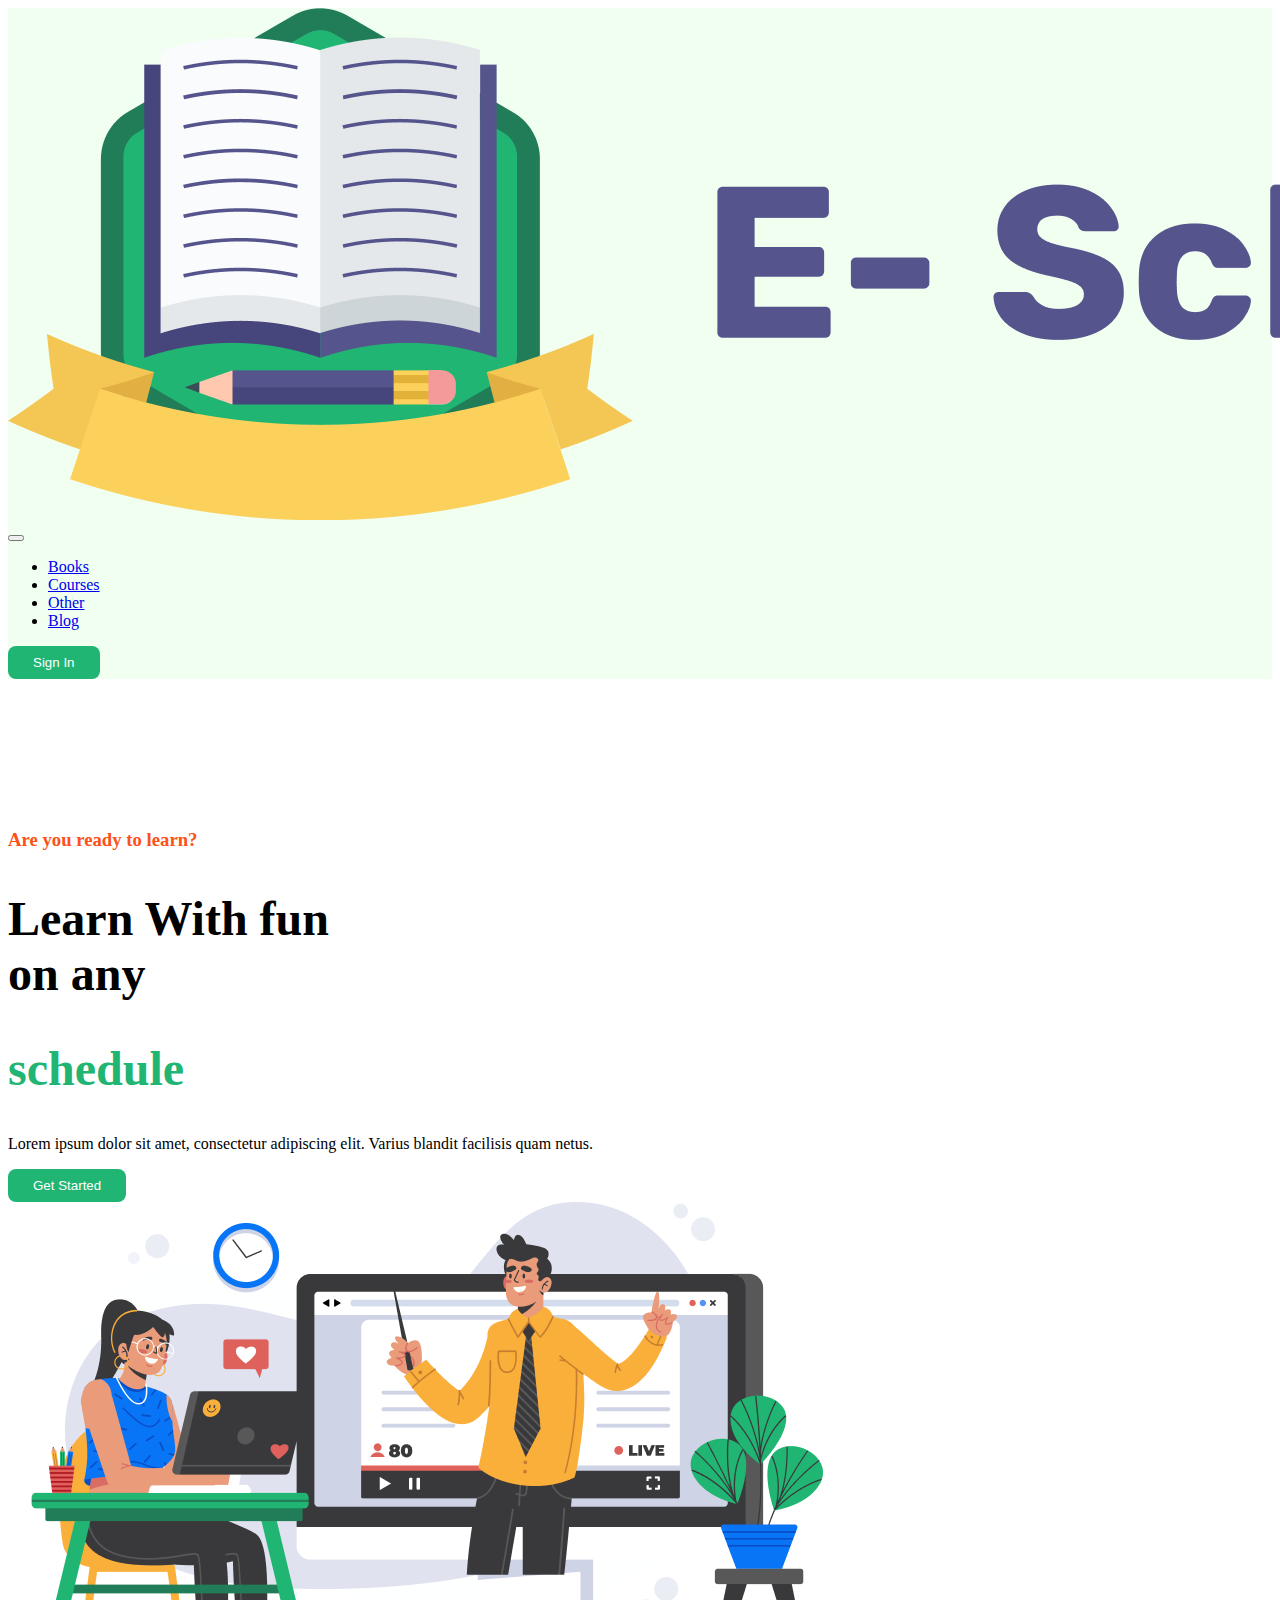
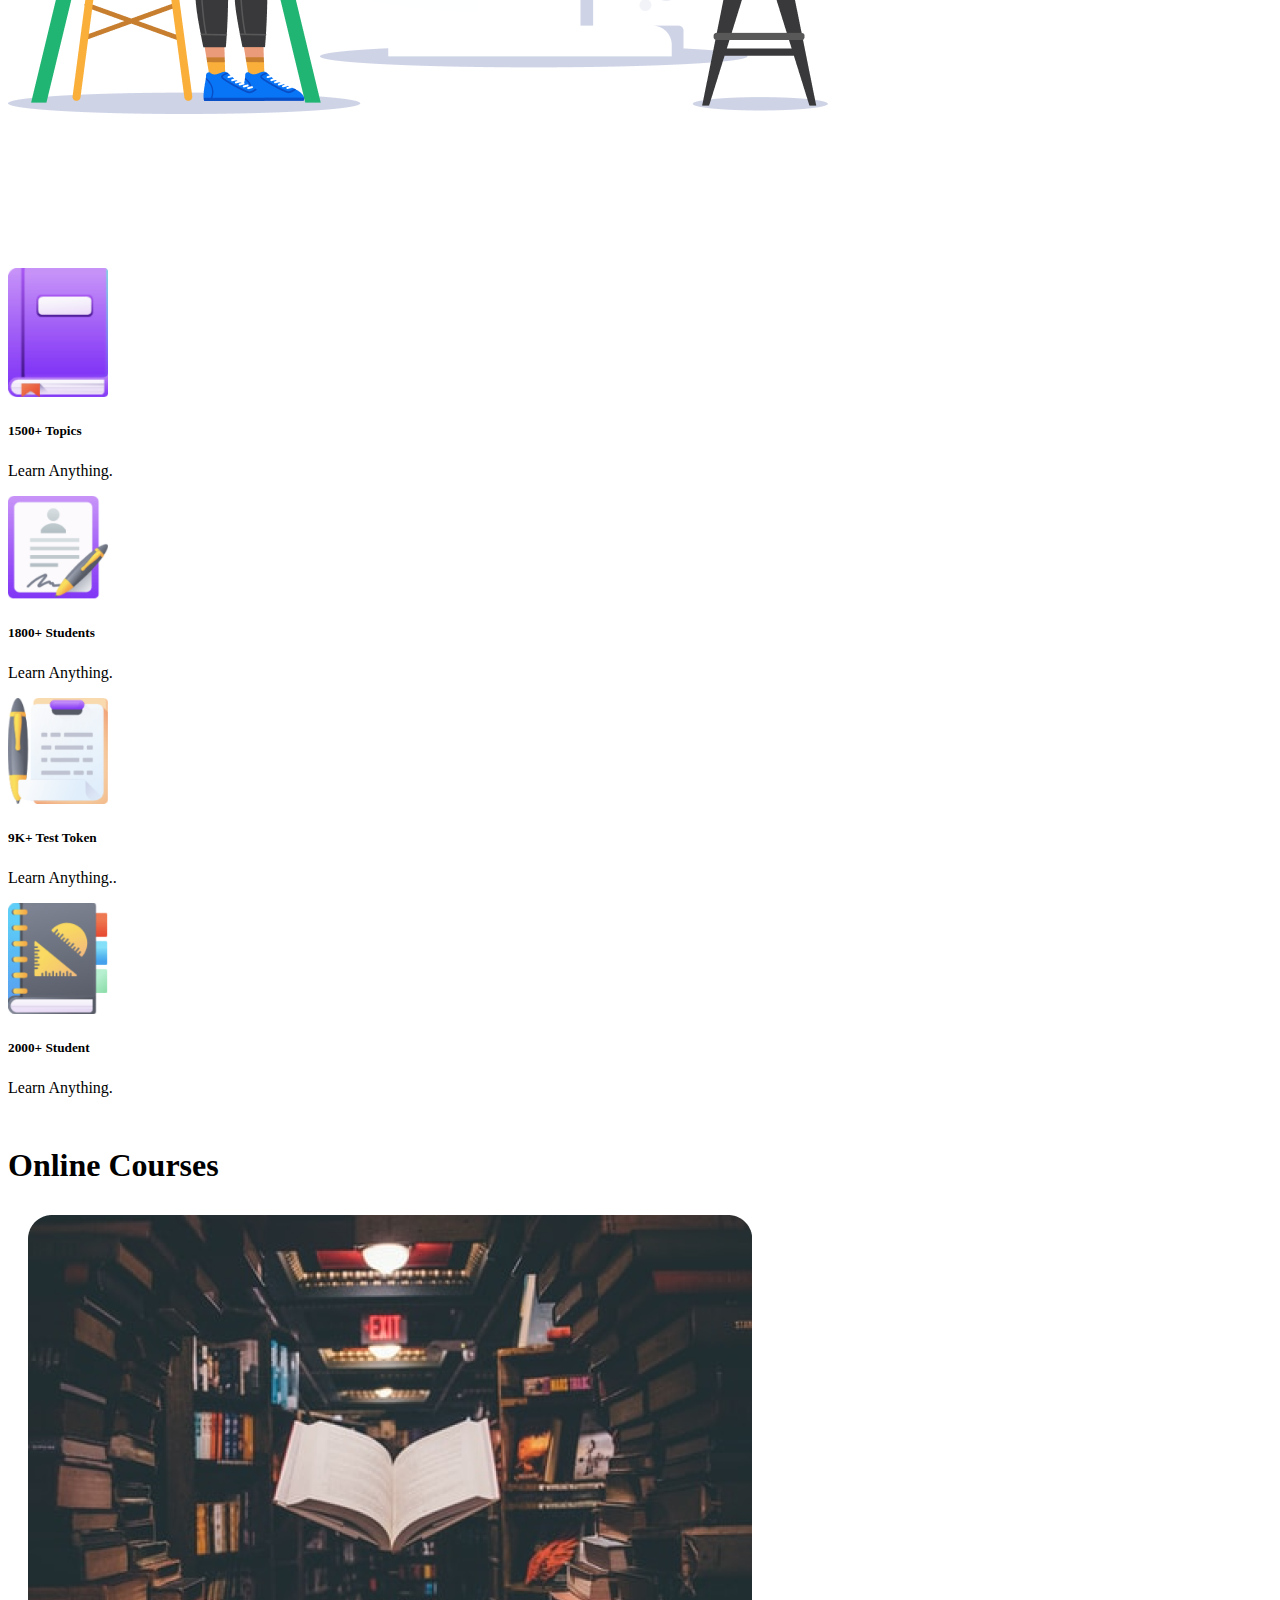
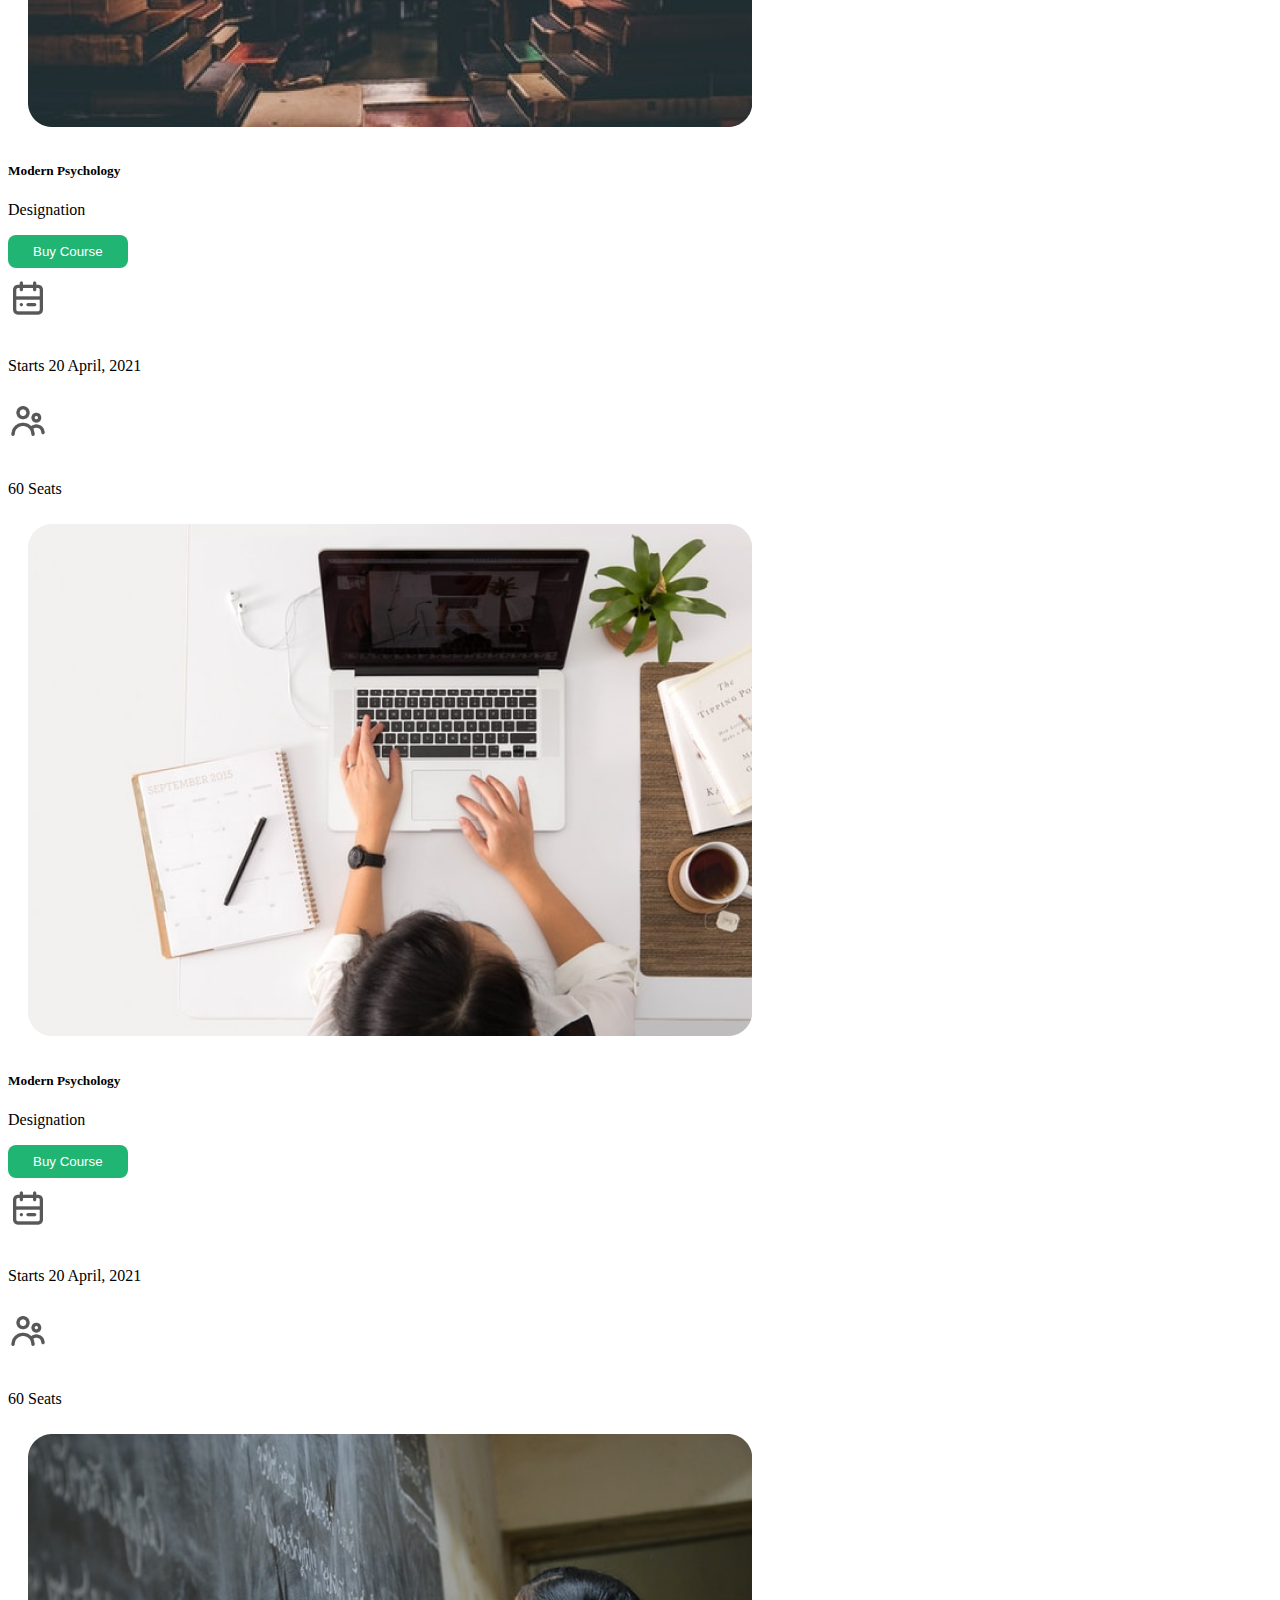
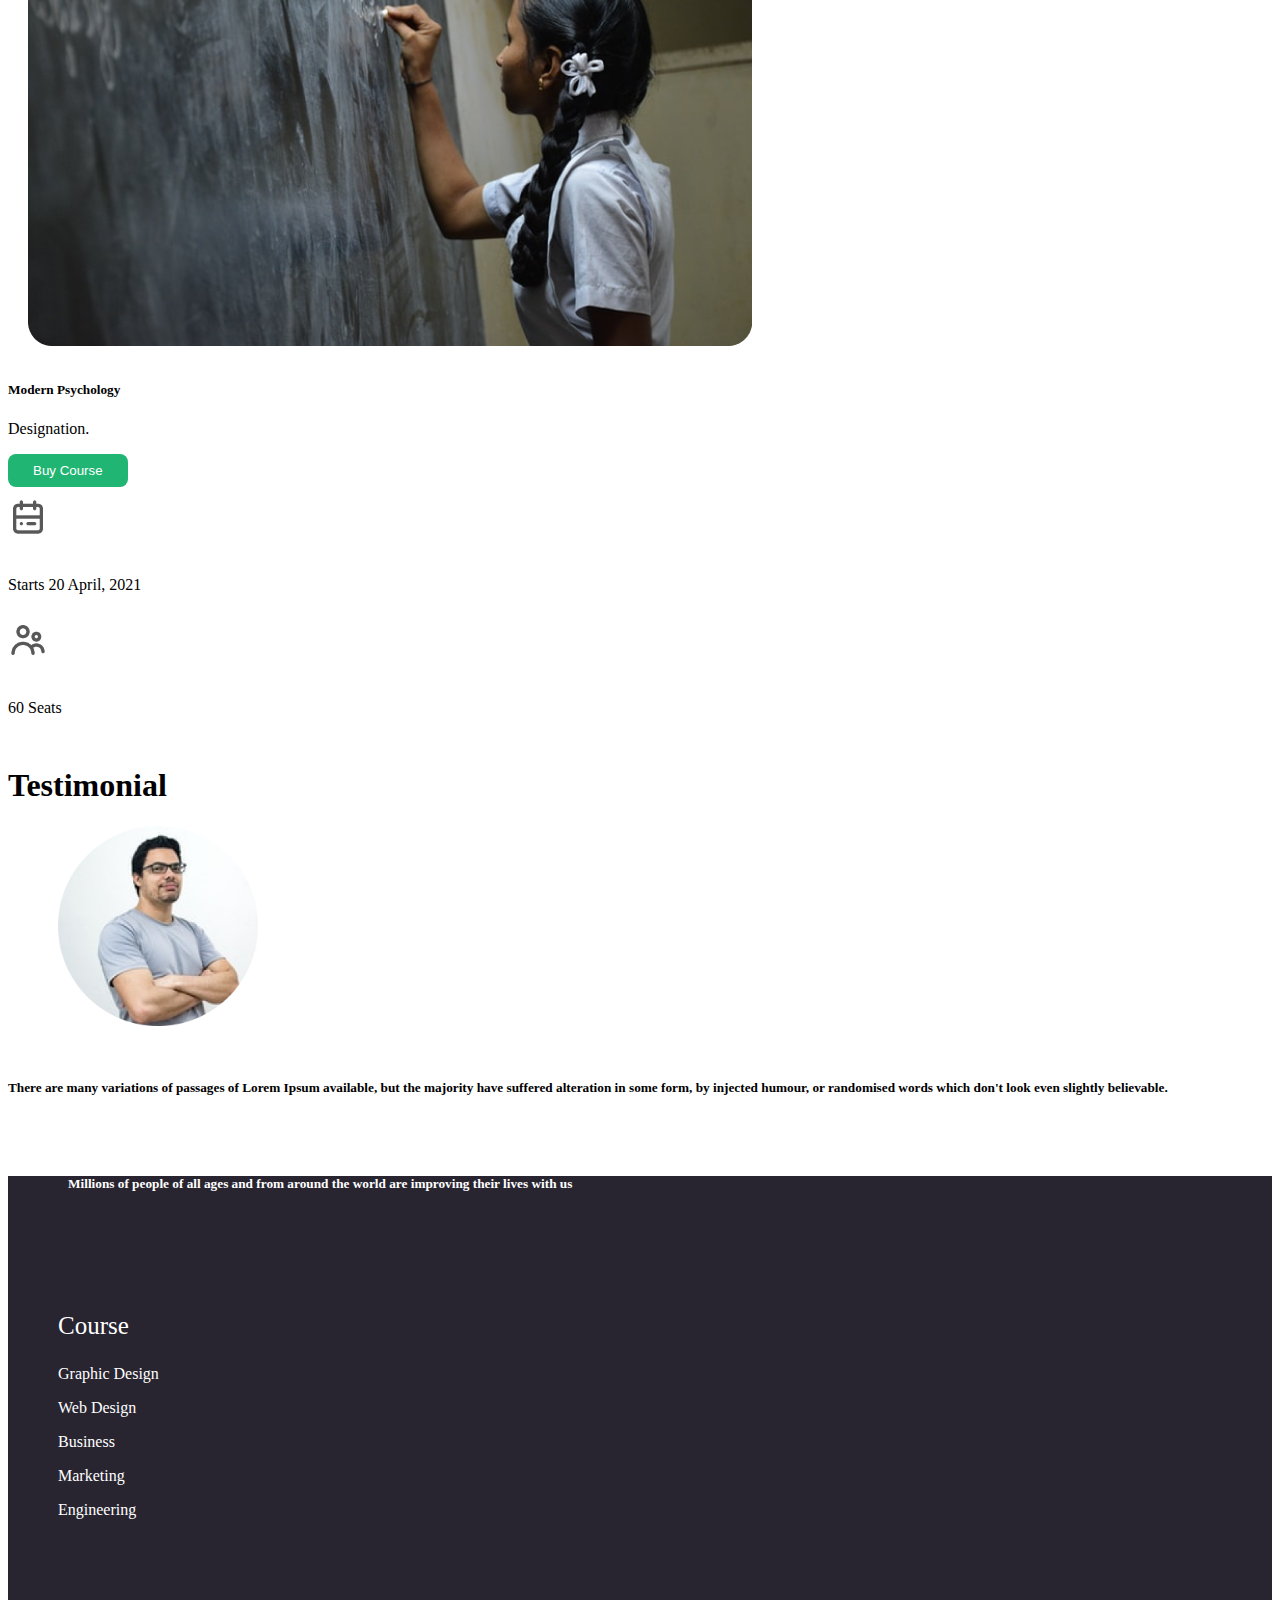
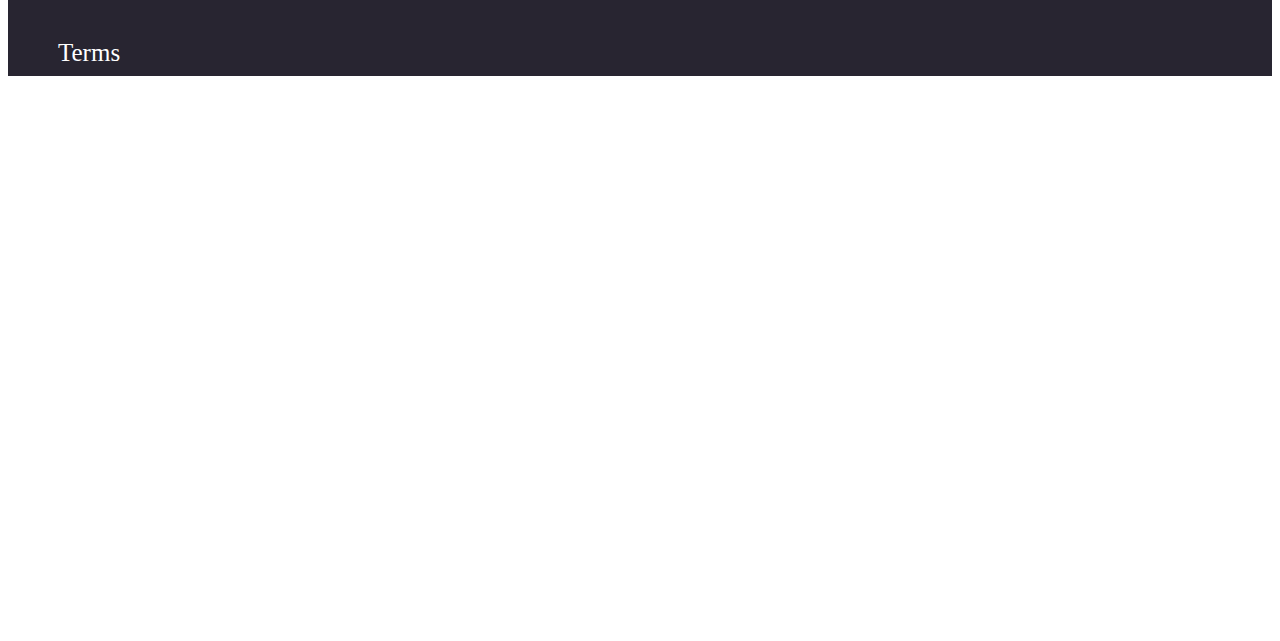
<file: index.html>
<!doctype html>
<html lang="en">
  <head>
    <!-- Required meta tags -->
    <meta charset="utf-8">
    <meta name="viewport" content="width=device-width, initial-scale=1">

    <!-- Bootstrap CSS -->
    <link href="https://cdn.jsdelivr.net/npm/bootstrap@5.0.0-beta1/dist/css/bootstrap.min.css" rel="stylesheet" integrity="sha384-giJF6kkoqNQ00vy+HMDP7azOuL0xtbfIcaT9wjKHr8RbDVddVHyTfAAsrekwKmP1" crossorigin="anonymous">
    <link rel="stylesheet" href="style.css">
    <title>E-Learning</title>
  </head>
  <body>
    <div class="container head">
      <div class="row">
      <div class="col">
        
        <img class="img-fluid logo" src="images/ICON/Logo.png" alt="">

      </div>

      <div class="col-md-9 d-flex justify-content-end">
        <nav class="navbar navbar-expand-lg navbar-light bg-light">
          <div class="container-fluid">
            <a class="navbar-brand" href="#"></a>
            <button class="navbar-toggler" type="button" data-bs-toggle="collapse" data-bs-target="#navbarNav" aria-controls="navbarNav" aria-expanded="false" aria-label="Toggle navigation">
              <span class="navbar-toggler-icon"></span>
            </button>
            <div class="collapse navbar-collapse" id="navbarNav">
              <ul class="navbar-nav">
                <li class="nav-item">
                  <a class="nav-link active" aria-current="page" href="#">Books</a>
                </li>
                <li class="nav-item">
                  <a class="nav-link" href="#">Courses</a>
                </li>
                <li class="nav-item">
                  <a class="nav-link" href="#">Other</a>
                </li>
                <li class="nav-item">
                  <a class="nav-link" href="#">Blog</a>
                </li>
              </ul>
              <button class="button-sign-in">Sign In</button>
            </div>
          </div>
        </nav>

      </div>


      </div>


    </div>

    <div class="container">
      <div class="row">
        <div class="col-md-5 learn">
          <h3 id="learn">Are you ready to learn?</h3>
          <h2 id="fun">Learn With fun<br> 
            on any</h2><h2 id="schedule">
              schedule
            </h2>
            <p>Lorem ipsum dolor sit amet, consectetur adipiscing elit. Varius blandit facilisis quam netus.</p>
            <button class="button-sign-in">Get Started</button>

        </div>
        <div class="col-md-7">
          <img class="img-fluid" src="images/Photos/Illustration.png" alt="">

        </div>
      </div>
    </div>

    <div class="container learn">
      <div class="row">
        <div class="col-md-12 learns">
          <div class="card-group">
            <div class="card box">
              <img class="img-fluid icon" src="images/ICON/book.png" class="card-img-top" alt="...">
              <div class="card-body">
                <h5 class="card-title">1500+ Topics</h5>
                <p class="card-text">Learn Anything.</p>
              
              </div>
            </div>
            <div class="card">
              <img class="img-fluid icon" src="images/ICON/Student.png" alt="...">
              <div class="card-body">
                <h5 class="card-title">1800+ Students</h5>
                <p class="card-text">Learn Anything.</p>
              
              </div>
            </div>
            <div class="card">
              <img class="img-fluid icon" src="images/ICON/Test.png" alt="...">
              <div class="card-body">
                <h5 class="card-title">9K+ Test Token</h5>
                <p class="card-text">Learn Anything..</p>
              
              </div>
            </div>
            <div class="card">
              <img class="img-fluid icon" src="images/ICON/Students.png" alt="...">
              <div class="card-body">
                <h5 class="card-title">2000+ Student
                </h5>
                <p class="card-text">Learn Anything.</p>
              
              </div>
            </div>
          </div>
        </div>
      </div>
    </div>
  

    <div class="container course d-flex justify-content-center">
      <div class="row">
          <h1>Online Courses</h1>
        </div>
      </div>

      <div class="container courses">
        <div class="row">
          <div class="card-group">
            <div class="card">
              <img class="img-fluid modern" src="images/Photos/Morder psyc.png" class="card-img-top" alt="...">
              <div class="card-body">
                <h5 class="card-title">Modern Psychology</h5>
                <p class="card-text">Designation</p>
                <button class="button-sign-in">Buy Course</button>
                <div class="calendar d-flex justify-content-between">
                  <img class="img-fluid calender" src="images/ICON/calendar.png" alt="">
                  <p id="drop">Starts 20 April, 2021</p>
                  <img class="img-fluid calender" src="images/ICON/people.png" alt="">
                  <p id="drop">60 Seats</p>
                </div>
               
              </div>
            
            </div>
            <div class="card">
              <img class="img-fluid modern" src="images/Photos/Morder pychons.png" class="card-img-top" alt="...">
              <div class="card-body">
                <h5 class="card-title">Modern Psychology</h5>
                <p class="card-text">Designation</p>
                <button class="button-sign-in">Buy Course</button>
                <div class="calendar d-flex justify-content-between">
                  <img class="img-fluid calender" src="images/ICON/calendar.png" alt="">
                  <p id="drop">Starts 20 April, 2021</p>
                  <img class="img-fluid calender" src="images/ICON/people.png" alt="">
                  <p id="drop">60 Seats</p>
                </div>
              </div>
            </div>
            <div class="card">
              <img class="img-fluid modern" src="images/Photos/Morder pyschology.png" class="card-img-top" alt="...">
              <div class="card-body">
                <h5 class="card-title">Modern Psychology</h5>
                <p class="card-text">Designation.</p>
                <button class="button-sign-in">Buy Course</button>
                <div class="calendar d-flex justify-content-between">
                  <img class="img-fluid calender" src="images/ICON/calendar.png" alt="">
                  <p id="drop">Starts 20 April, 2021</p>
                  <img class="img-fluid calender" src="images/ICON/people.png" alt="">
                  <p id="drop">60 Seats</p>
                </div>
              </div>
        
            </div>
          </div>
        </div>
      </div>

      <div class="container testimonial d-flex justify-content-center">
        <div class="row">
            <h1>Testimonial</h1>
        </div>


         
        </div>

      <div class="container">
        <div class="row">
          <div class="col-md-4">
            <img class="img-fluid man" src="images/Photos/Man.png" alt="">
          </div>

          <div class="col-md-8 photo">
            <h5>There are many variations of passages of Lorem Ipsum available, but the
              majority have suffered alteration in some form, by injected humour, 
             or randomised words which don't look even slightly believable.</h5>
          </div>
        </div>
      </div>


      <div class="container foot">
        <div class="row">
          <div class="col-md-4">
            <h5 id="mill">Millions of people of all ages and from around
              the world are improving their lives with us</h5>
          </div>

          <div class="col-md-2 list">
            <ul id="block">Course</ul>
            <ul>Graphic Design</ul>
            <ul>Web Design</ul>
            <ul>Business</ul>
            <ul>Marketing</ul>
            <ul>Engineering</ul>    
          </div>
          <div class="col-md-2 list">
            <ul id="block">Terms</ul>
            <ul>Graphic Design</ul>
            <ul>Web Design</ul>
            <ul>Business</ul>
            <ul>Marketing</ul>
            <ul>Engineering</ul>    
          </div>
          <div class="col-md-2 list">
            <ul id="block">Useful Link</ul>
            <ul>Graphic Design</ul>
            <ul>Web Design</ul>
            <ul>Business</ul>
            <ul>Marketing</ul>
            <ul>Engineering</ul>    
          </div>

          
        </div>
        <footer class="d-flex justify-content-center feet">
          <p>
            Copyright © 2020 Programming-hero.com
          </p></footer>
      </div>

      

   

    

    
    <script src="https://cdn.jsdelivr.net/npm/bootstrap@5.0.0-beta1/dist/js/bootstrap.bundle.min.js" integrity="sha384-ygbV9kiqUc6oa4msXn9868pTtWMgiQaeYH7/t7LECLbyPA2x65Kgf80OJFdroafW" crossorigin="anonymous"></script>

  
  </body>
</html>
</file>
<file: style.css>
.head{
    background-color: #F0FFF0;


}
.button-sign-in{
    background: #21B573;
    color: white;
    border: none;
    border-radius: 8px;
    padding: 9px 25px;


}

#learn{
    color: #FD511A;
    margin-top: 5px;
    margin-bottom: 20px
}

#fun{
    font-style;
    font-size: 48px;
    font-weight: bold;

}

#schedule{
    font-style;
    font-size: 48px;
    font-weight: bold;
    color: #21B573 ;
}
.border{
    background-color: white;
    box-shadow: white;
}

.learn{
    margin-top: 150px;
    background: none;
    border: 5px;
}

.learns{
    border: none;
    
}
.course ,.testimonial{
    margin-top: 50px;
    margin-bottom: 20px;
}

.icon{

    width: 100px;
    
}

.calender{
    width: 40px;
    
}

.modern{
    padding: 10px 20px;
}

.calender{
    margin-top: 10px;
}
.man{
    width: 200px;
    margin-left: 50px;
}

.photo{
    margin-top: 50px;
}

#drop{

    margin-top: 35px;
}


.foot{

    background-color: #282531;
    height: 500px;
    color: white;

}

container learn, course{
    margin-bottom: 50px;
}

#mill{

    margin-left: 60px;
    margin-top: 80px;
}
.list{
    margin-left: 10px;
    margin-top: 120px;
}

#block{
    font-size: 25px;
}
.feet{
    margin-top: 50px;
}
</file>
